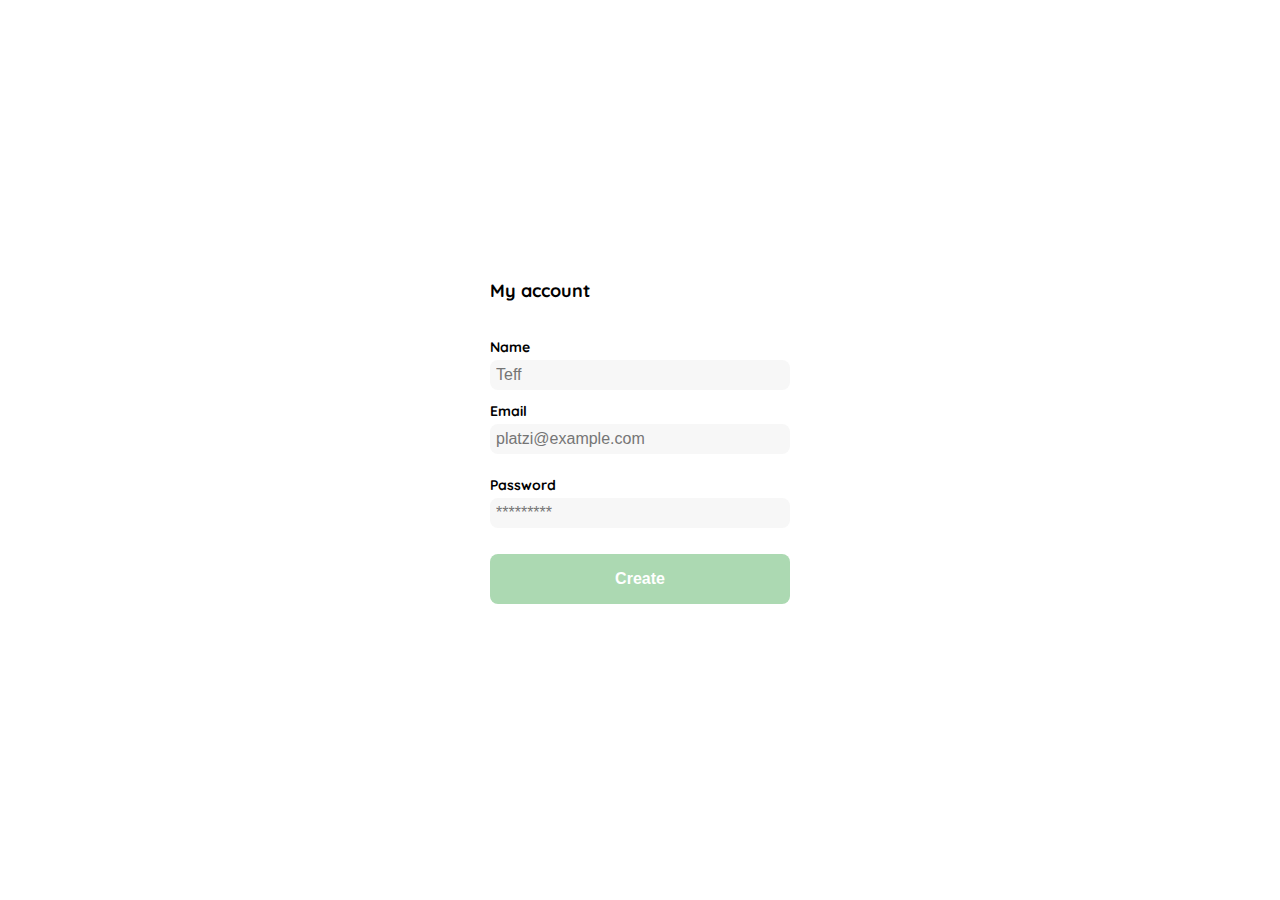
<file: create_account.html>
<!DOCTYPE html>
<html lang="en">
<head>
  <meta charset="UTF-8">
  <meta http-equiv="X-UA-Compatible" content="IE=edge">
  <meta name="viewport" content="width=device-width, initial-scale=1.0">
  <title>Create Account</title>

  <link rel="stylesheet" href="./styles.css">
  <link rel="preconnect" href="https://fonts.googleapis.com">
  <link rel="preconnect" href="https://fonts.gstatic.com" crossorigin>
  <link href="https://fonts.googleapis.com/css2?family=Quicksand:wght@300;500;700&display=swap" rel="stylesheet">
</head>

<body>
  <div class="create-account--container">
    <div class="form-container">
      <h1 class="title">My account</h1>

      <form action="/" class="form">
        <div>
          <label for="name" class="label">Name</label>
          <input type="text" id="name" placeholder="Teff" class="input input-name">

          <label for="email" class="label">Email</label>
          <input type="text" id="email" placeholder="platzi@example.com" class="input input-email">

          <label for="password" class="label">Password</label>
          <input type="password" id="password" placeholder="*********" class="input input-password">
        </div>

        <input type="submit" value="Create" class="primary-button login-button">
      </form>
    </div>
  </div>
</body>
</html>
</file>
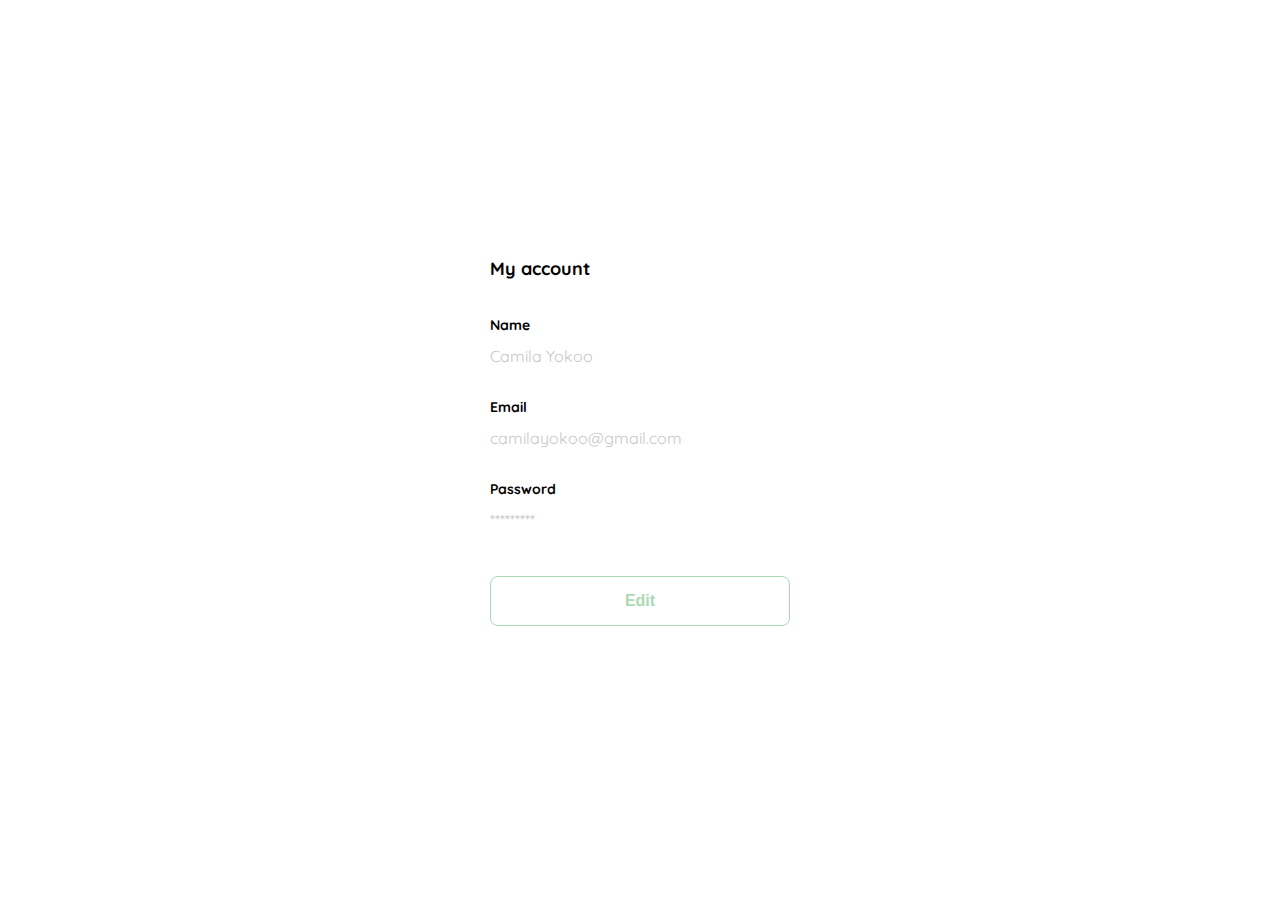
<file: my_account.html>
<!DOCTYPE html>
<html lang="en">
<head>
  <meta charset="UTF-8">
  <meta http-equiv="X-UA-Compatible" content="IE=edge">
  <meta name="viewport" content="width=device-width, initial-scale=1.0">
  <link rel="preconnect" href="https://fonts.googleapis.com">
  <link rel="preconnect" href="https://fonts.gstatic.com" crossorigin>
  <link href="https://fonts.googleapis.com/css2?family=Quicksand:wght@300;500;700&display=swap" rel="stylesheet">
  <title>Document</title>
  <style>
    :root {
      --white: #FFFFFF;
      --black: #000000;
      --very-light-pink: #C7C7C7;
      --text-input-field: #F7F7F7;
      --hospital-green: #ACD9B2;
      --sm: 14px;
      --md: 16px;
      --lg: 18px;
    }
    body {
      margin: 0;
      font-family: 'Quicksand', sans-serif;
    }
    .login {
      width: 100%;
      height: 100vh;
      display: grid;
      place-items: center;
    }
    .form-container {
      display: grid;
      grid-template-rows: auto 1fr auto;
      width: 300px;
    }
    .logo {
      width: 150px;
      margin-bottom: 48px;
      justify-self: center;
      display: none;
    }
    .title {
      font-size: var(--lg);
      margin-bottom: 36px;
      text-align: start;
    }
    .form {
      display: flex;
      flex-direction: column;
    }
    .form div {
      display: flex;
      flex-direction: column;
    }
    .label {
      font-size: var(--sm);
      font-weight: bold;
      margin-bottom: 4px;
    }
    .value {
      color: var(--very-light-pink);
      font-size: var(--md);
      margin: 8px 0 32px 0;
    }
    .secondary-button {
      background-color: var(--white);
      border-radius: 8px;
      border: 1px solid var(--hospital-green);
      color: var(--hospital-green);
      width: 100%;
      cursor: pointer;
      font-size: var(--md);
      font-weight: bold;
      height: 50px;
    }
    .login-button {
      margin-top: 14px;
      margin-bottom: 30px;
    }
    @media (max-width: 640px) {
      .form-container {
        height: 100%;
      }
      .form {
        height: 100%;
        justify-content: space-between;
      }
    }
  </style>
</head>
<body>
  <div class="login">
    <div class="form-container">
      <h1 class="title">My account</h1>

      <form action="/" class="form">
        <div>
          <label for="name" class="label">Name</label>
          <p class="value">Camila Yokoo</p>

          <label for="email" class="label">Email</label>
          <p class="value">camilayokoo@gmail.com</p>

          <label for="password" class="label">Password</label>
          <p class="value">*********</p>
        </div>

        <input type="submit" value="Edit" class="secondary-button login-button">
      </form>
    </div>
  </div>
</body>
</html>
</file>
<file: styles.css>
:root {
    --white: #FFFFFF;
    --black: #000000;
    --very-light-pink: #C7C7C7;
    --text-input-field: #F7F7F7;
    --hospital-green: #ACD9B2;
    --sm: 14px;
    --md: 16px;
    --lg: 18px;
    }

  * {
      box-sizing: border-box;
    }

  body {
    margin: 0;
    font-family: 'Quicksand', sans-serif;
    width: 100%;
    }


/* PANTALLA LOGIN///////////////////////////////////////////////////////////////////////////*/
.login {
  position: absolute;
  background-color: var(--white);
  width: 100vw;
  height: 100vh;
  display: grid;
  place-items: center;
  z-index: 10;

}
.login p {
  display: flex;
  justify-content: center;
  position: absolute;
  bottom: 100px;
  color: var(--black);

}
.form-container {
  display: grid;
  grid-template-rows: auto 1fr auto;
  width: 300px;
}
.logo {
  width: 150px;
  margin-bottom: 48px;
  justify-self: center;
  display: none;
}
.form {
  display: flex;
  flex-direction: column;
}
.form a {
  color: var(--hospital-green);
  font-size: var(--sm);
  text-align: center;
  text-decoration: none;
  margin-bottom: 52px;
}
.label {
  font-size: var(--sm);
  font-weight: bold;
  margin-bottom: 4px;
}
.input {
  background-color: var(--text-input-field);
  border: none;
  border-radius: 8px;
  height: 30px;
  font-size: var(--md);
  padding: 6px;
  margin-bottom: 12px;
}
.input-email {
  margin-bottom: 22px;
}
.primary-button {
  background-color: var(--hospital-green);
  border-radius: 8px;
  border: none;
  color: var(--white);
  width: 100%;
  cursor: pointer;
  font-size: var(--md);
  font-weight: bold;
  height: 50px;
}
.secondary-button {
  background-color: var(--white);
  border-radius: 8px;
  border: 1px solid var(--hospital-green);
  color: var(--hospital-green);
  width: 100%;
  cursor: pointer;
  font-size: var(--md);
  font-weight: bold;
  height: 50px;
}
.login-button {
  margin-top: 14px;
  margin-bottom: 30px;
}
@media (max-width: 640px) {
  .logo {
    display: block;
  }
}

/*PANTALLA CREAR CUENTA/////////////////////////////////////////////////////////////////////*/
.create-account--container {
  width: 100%;
  height: 100vh;
  display: grid;
  place-items: center;
}
.create-account--container .title {
  font-size: var(--lg);
  margin-bottom: 36px;
  text-align: start;
}
.create-account--container .form div {
  display: flex;
  flex-direction: column;
}

/* EINICIO DE LA NAVEGACION POR LA PAGINA*/
  nav {
    display: flex;
    position: fixed;
    top: 0;
    width: 100%;
    justify-content: space-between;
    padding: 0 24px;
    border-bottom: 1px solid var(--very-light-pink);
    backdrop-filter: blur(10px);
    background-color: rgb(999, 999, 999, 0.9);
    z-index: 3;
    }
  .menu {
    display: none;
    cursor: pointer;
    }
  .logo {
    width: 100px;
    }
  .navbar-left ul,
  .navbar-right ul {
    list-style: none;
    padding: 0;
    margin: 0;
    display: flex;
    align-items: center;
    height: 60px;
    }
  .navbar-left {
    display: flex;
    }
  .navbar-left ul {
    margin-left: 12px;
    }
  .navbar-left ul li a,
  .navbar-right ul li a {
    text-decoration: none;
    color: var(--very-light-pink);
    padding: 8px;
    border-radius: 8px;
  }
  .navbar-left ul li a:hover,
  .navbar-right ul li a:hover {
    border: 1px solid var(--hospital-green);
    color: var(--hospital-green);
  }
  .navbar-email {
    color: var(--very-light-pink);
    font-size: var(--sm);
    margin-right: 12px;
    cursor: pointer;
  }
  .navbar-shopping-cart {
    position: relative;
    cursor: pointer;
  }
  .navbar-shopping-cart div {
    width: 16px;
    height: 16px;
    background-color: var(--hospital-green);
    border-radius: 50%;
    font-size: var(--sm);
    font-weight: bold;
    position: absolute;
    top: -6px;
    right: -3px;
    display: flex;
    justify-content: center;
    align-items: center;
  }
  @media (max-width: 740px) {
    .menu {
      display: block;

    }
    .navbar-left ul {
      display: none;
    }
    .navbar-email {
      display: none;
    }
  }

  /* Menu en tamaño escritorio, para el mail del usuario */
  .desktop-menu {
    display: none;
    position: fixed;
    top: 62px;
    right: 55px;
    width: 100px;
    height: auto;
    border: 1px solid var(--very-light-pink);
    border-radius: 6px;
    padding: 20px 20px 0 20px;
    background-color: rgb(999, 999, 999, 0.9);
    backdrop-filter: blur(10px);
    z-index: 2;
  }
  .desktop-menu ul {
    list-style: none;
    padding: 0;
    margin: 0;
  }
  .desktop-menu ul li {
    text-align: end;
  }
  .desktop-menu ul li:nth-child(1),
  .desktop-menu ul li:nth-child(2) {
    font-weight: bold;
  }
  .desktop-menu ul li:last-child {
    padding-top: 20px;
    border-top: 1px solid var(--very-light-pink);
  }
  .desktop-menu ul li:last-child a {
    color: var(--hospital-green);
    font-size: var(--sm);
  }
  .desktop-menu ul li a {
    color: var(--back);
    text-decoration: none;
    margin-bottom: 20px;
    display: inline-block;
  }
  @media (max-width: 740px) {
    .desktop-menu {
        display: none !important;
        }  
  }

/* Menu en tamaño mobile, para el icono hamburguesa */
  .mobile-menu {
    display: none;
    flex-direction: column;
    height: 100%;
    margin-left: 0;
    margin-right: 0;
    padding: 24px;
    position: fixed;
    top: 61px;
    left: 0;
    background-color: rgb(999, 999, 999, .9);
    backdrop-filter: blur(10px);
    box-shadow: 0 1px 10px 0 rgb(0, 0, 0, 0.2);
    z-index: 2;
  }
  @media (min-width: 741px) {
    .mobile-menu {
        display:none !important;
        }
  }
  .mobile-menu a {
    text-decoration: none;
    color: var(--black);
    font-weight: bold;
    /* margin-bottom: 24px; */
  }
  .mobile-menu ul {
    padding: 0;
    margin: 24px 0 0;
    list-style: none;
  }
  .mobile-menu ul:nth-child(1) {
    border-bottom: 1px solid var(--very-light-pink);
  }
  .mobile-menu ul li {
    margin-bottom: 24px;
  }
  .email {
    font-size: var(--sm);
    font-weight: 300 !important;
  }
  .sign-out {
    font-size: var(--sm);
    color: var(--hospital-green) !important;
  }


  /* Clase 13, Carrito de compras que se ve de costado en desktop y full screen en mobile */
  .order-detail, .product-detail {
    display: none;
    position: fixed;
    flex-direction: column;
    width: 360px;
    padding: 24px;
    box-sizing: border-box;
    right: 0;
    top: 61px;
    height: calc(100% - 61px);
    background-color: var(--white);
    z-index: 1;
  }
  @media (min-width: 641px) {
    .order-detail, .product-detail {
    backdrop-filter: blur(10px);
    background-color: rgb(999, 999, 999, 0.9);
    box-shadow: 0px 0px 10px 10px rgb(0, 0, 0, .1);
  }}
  @media (max-width: 640px) {
    .order-detail, .product-detail {
      width: 100%;
  }}

  .title-container {
    display: flex;
  }
  .title-container img {
    transform: rotate(180deg);
    margin-right: 14px;
  }
  .closeIcon {
    cursor: pointer;
  }
  .title {
    font-size: var(--lg);
    font-weight: bold;
  }
  .my-order-content {
    display: flex;
    flex-direction: column;
    justify-content: flex-start;
    height: 100%;
  }
  .shopping-cart {
    display: grid;
    grid-template-columns: auto 1fr auto auto;
    gap: 16px;
    margin-bottom: 24px;
    align-items: center;
  }
  .shopping-cart figure {
    margin: 0;
  }
  .shopping-cart figure img {
    width: 70px;
    height: 70px;
    border-radius: 20px;
    object-fit: cover;
  }
  .shopping-cart .remove-from-order--icon {
    cursor: pointer;
  }
  .shopping-cart p:nth-child(2) {
    color: var(--very-light-pink);
  }
  .shopping-cart p:nth-child(3) {
    font-size: var(--md);
    font-weight: bold;
  }

  .order {
    margin-top: auto;
    display: grid;
    grid-template-columns: auto 1fr;
    gap: 16px;
    align-items: center;
    background-color: var(--text-input-field);
    margin-bottom: 24px;
    border-radius: 8px;
    padding: 0 24px;
  }
  .order p:nth-child(1) {
    display: flex;
    flex-direction: column;
  }
  .order p span:nth-child(1) {
    font-size: var(--md);
    font-weight: bold;
  }
  .order p:nth-child(2) {
    text-align: end;
    font-weight: bold;
  }
  .primary-button {
    background-color: var(--hospital-green);
    border-radius: 8px;
    border: none;
    color: var(--white);
    width: 100%;
    cursor: pointer;
    font-size: var(--md);
    font-weight: bold;
    height: 50px;
  }

/* Estilo para el contenido de Product-detail*/
.product-detail-close {
    display: flex;
      align-items: center;
      justify-content: center;
      background: var(--white);
      width: 36px;
      height: 36px;
      position: absolute;
      top: 30px;
      left: 30px;
      z-index: 2;
      border-radius: 50%;
      box-sizing: border-box;
    }
    .closeIcon {
        height: 14px;
        width: 14px;
    }
    .product-detail-close:hover {
      cursor: pointer;
    }
    .product-detail > img:nth-child(2) {
      width: 100%;
      height: 660px;
      object-fit: cover;
      border-radius: 20px 20px 20px 20px;
    }
    .product-detail-info--container {
        display: flex;
        flex-direction: column;
        padding: 18px 12px 0px 12px;
        height: 100%;

    }
    .product-detail-info--container p:nth-child(1) {
      font-weight: bold;
      font-size: var(--md);
      margin-top: 0;
      margin-bottom: 4px;
    }
    .product-detail-info--container p:nth-child(2) {
      color: var(--black);
      font-size: var(--md);
      margin-top: 0;
      margin-bottom: 36px;
    }
    .product-detail-info--container p:nth-child(3) {
      color: var(--black);
      font-size: var(--sm);
      margin-top: 0;
      margin-bottom: 36px;
    }
    .product-detail-info--container .primary-button {
        margin-top: auto;
        background-color: var(--hospital-green);
        border-radius: 8px;
        border: none;
        color: var(--white);
        width: 100%;
        cursor: pointer;
        font-size: var(--md);
        font-weight: bold;
        height: 50px;
    }
    .add-to-order-button {
      display: flex;
      align-items: center;
      justify-content: center;
    }
    @media (max-width: 640px) {
      .product-detail {
        width: 100%;
      }
    }

/* Contenedor de Productos para comprar */
.main-container {
    height: calc(100vh + 161px);
    margin: 0;
  }
    .cards-container {
      padding-top: 101px;
      padding-bottom: 60px;
      display: grid;
      grid-template-columns: repeat(auto-fill, 240px);
      gap: 26px;
      place-content: center;
    }
    .product-card {
      display: flex;
      flex-direction: column;
      width: 240px;
      background-color: var(--white);
      border-radius: 20px;
      box-shadow: 0px 0px 10px 1px rgb(0, 0, 0, .07);
      cursor: pointer;
    }
    .product-card  img{
      width: 240px;
      height: 240px;
      min-height: 60%;
      border-radius: 20px;
      object-fit: cover;
    }
    .product-info {
      box-sizing: border-box;
      display: flex;
      height: 20%;
      justify-content: space-between;
      align-items: start;
      padding: 15px;
    }
    .product-info figure {
      margin: 0;

    }
    .product-info figure img{
      width: 35px;
      height: 35px;
    }
    .product-info div {
      display: flex;
      flex-direction: column;
      height: 100%;
    }
    .product-info div p:nth-child(1) {
      flex-direction: column;
      font-weight: bold;
      font-size: var(--md);
      margin-top: 0;
      margin-bottom: 4px;
    }
    .product-info div p:nth-child(2) {
      font-size: var(--sm);
      margin-top: 0;
      margin-bottom: 0;
      color: var(--very-light-pink);
    }
    @media (max-width: 640px) {
      .cards-container {
        grid-template-columns: repeat(auto-fill, 140px);
      }
      .product-card {
        width: 140px;
      }
      .product-card img {
        width: 140px;
        height: 140px;
      }
    }
</file>
